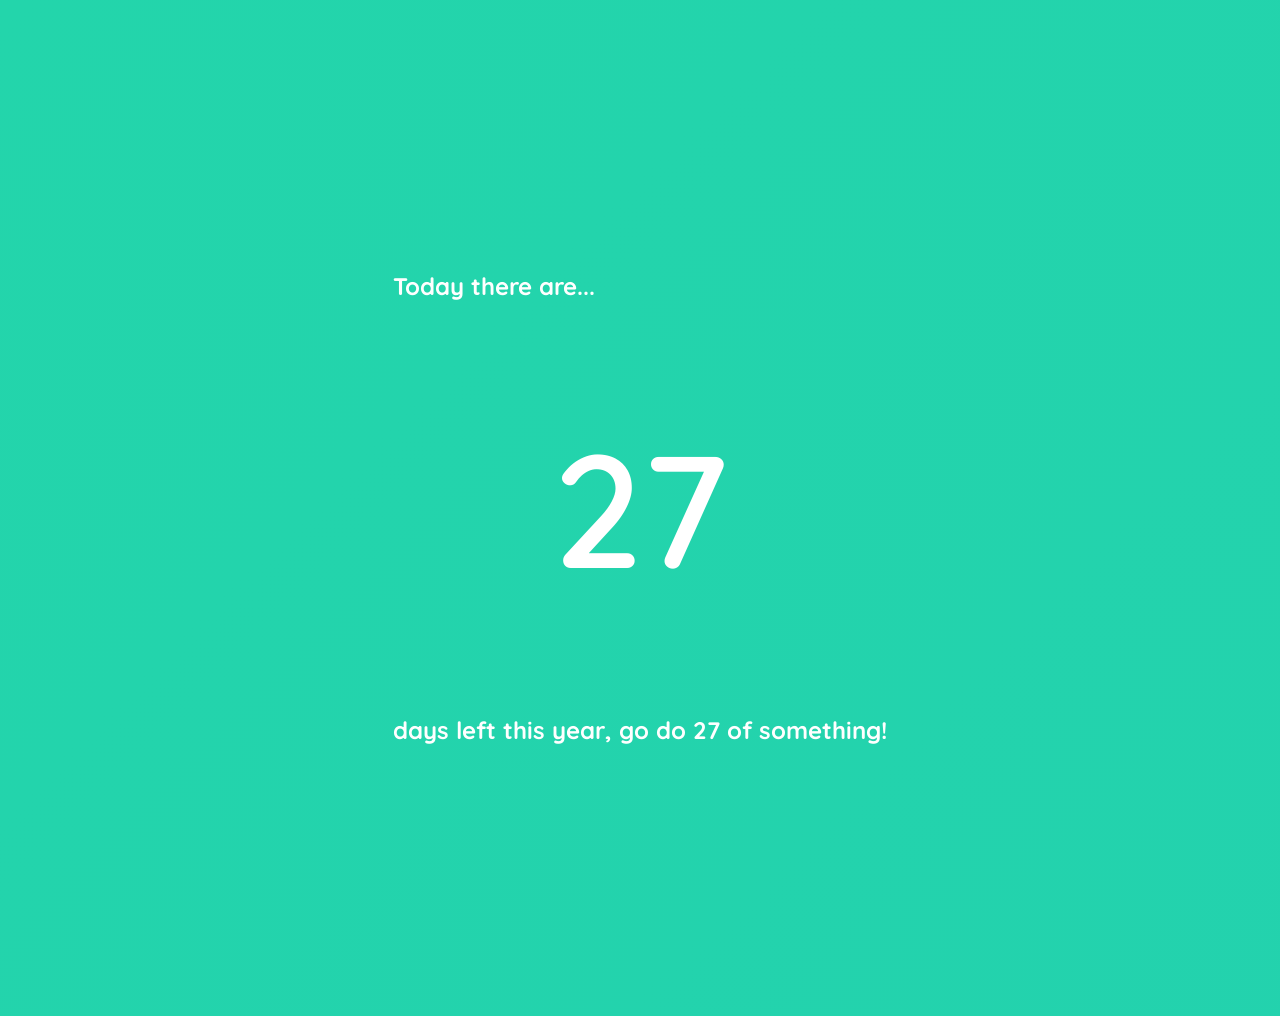
<file: index.html>
<!DOCTYPE html>
<html>


<head>

  
<title>Day Number Motivation | Do Something Daily! </title>

<meta name="msapplication-TileColor" content="#ffffff">
<meta name="theme-color" content="#ffffff">

<link rel="stylesheet" href="https://fonts.googleapis.com/css?family=Quicksand">
</head>


<style>
body {
	background: linear-gradient(-45deg, #ee7752, #e73c7e, #23a6d5, #23d5ab);
	background-size: 5000% 5000%;
	animation: gradient 65s ease infinite;
	font-family: "Quicksand", sans-serif;
  color: white;
}

h1 {
	font-weight:600;
	font-size: 160px;
	text-align: center;

}
  
#left{
  text-align: left;    
}
  
#dosomething{
  text-align: right;
  }


@keyframes gradient {
	0% {
		background-position: 0% 50%;
	}
	50% {
		background-position: 100% 50%;
	}
	100% {
		background-position: 0% 50%;
	}
}

.container { 
  position: relative;
  height: 1000px;
}

.center {
  margin: 0;
  position: absolute;
  top: 50%;
  left: 50%;
  -ms-transform: translate(-50%, -50%);
  transform: translate(-50%, -50%);
}


</style>
  
<body>

<div class="container">
  <div class="center">

<h2 id="left">Today there are...</h2>

<h1 id="dayth"></h1>

<h2 id="dosomething"></h2>


  </div>
</div>

<script>
var now = new Date();
var start = new Date(now.getFullYear(), 0, 0);
var diff = now - start;
var oneDay = 1000 * 60 * 60 * 24;
var day = Math.floor(diff / oneDay);
var day_left = 366 - day;

function ordinal_suffix_of(i) {
    var j = i % 10,
        k = i % 100;
    if (j == 1 && k != 11) {
        return i + "st";
    }
    if (j == 2 && k != 12) {
        return i + "nd";
    }
    if (j == 3 && k != 13) {
        return i + "rd";
    }
    return i + "th";
}

var dosomething = "days left this year, go do " + day_left + " of something!";

document.getElementById("dayth").innerHTML = day_left;

document.getElementById("dosomething").innerHTML = dosomething; 

console.log('Days of Year Left: ' + day_left);


</script>


</body>
</html>
</file>
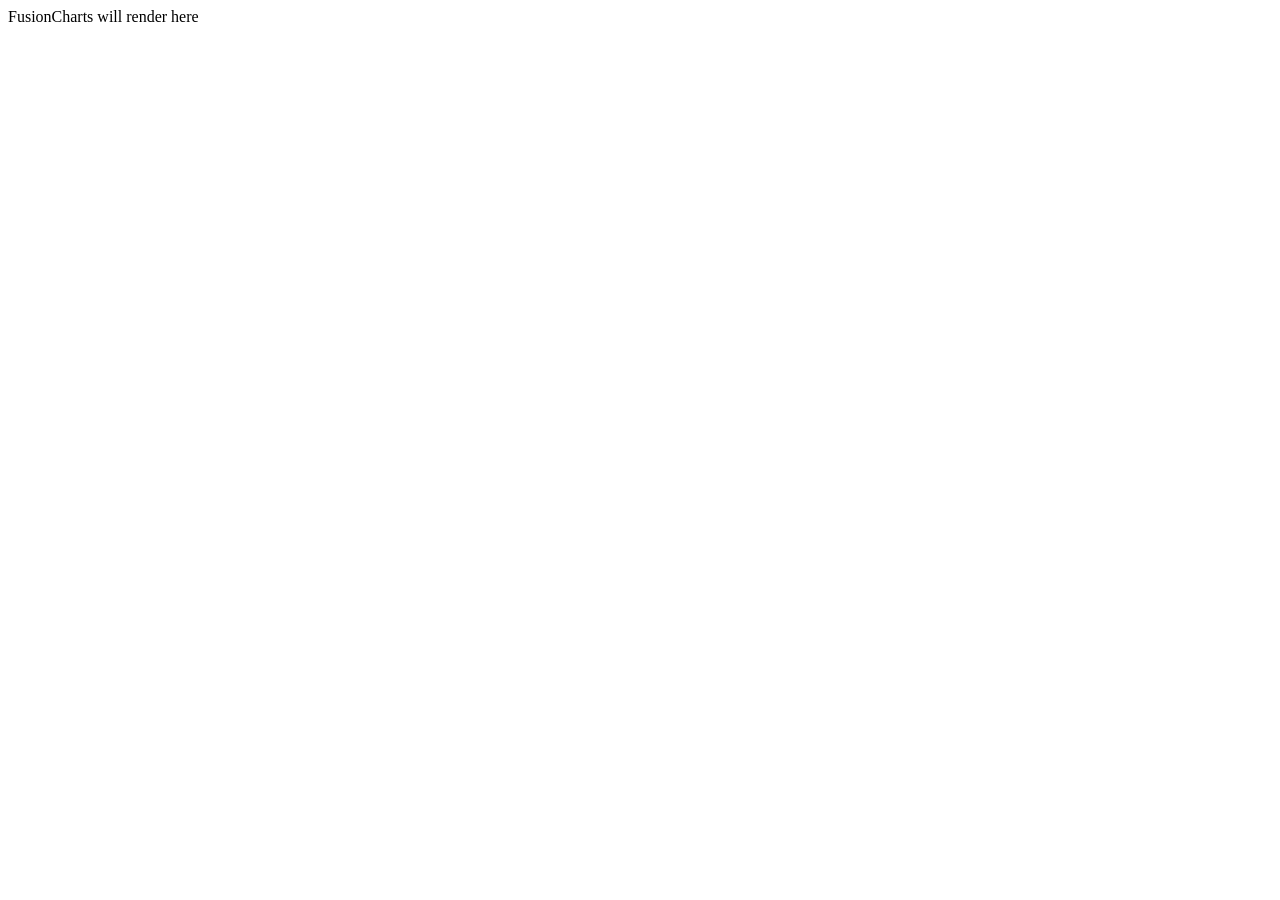
<file: jobhunt/index.html>
<!DOCTYPE html>
<html lang="en" >
<head>
  <meta charset="UTF-8">
  <title>Job Hunt 2023 - Sankey Graph</title>
  <link rel='stylesheet' href='https://ds.fusioncharts.com/2.0.42/css/ds.css'>

</head>
<body>
<!-- partial:index.partial.html -->
<!-- 
    A Sankey chart looking at my job hunt in early 2023, and also to learn Fusion Charts
-->
<div id="container">FusionCharts will render here</div>
<!-- partial -->
<script src='https://cdn.fusioncharts.com/fusioncharts/latest/fusioncharts.js'></script>
<script src='https://cdn.fusioncharts.com/fusioncharts/latest/themes/fusioncharts.theme.fusion.js'></script>
<script  src="./script.js"></script>

</body>
</html>
</file>
